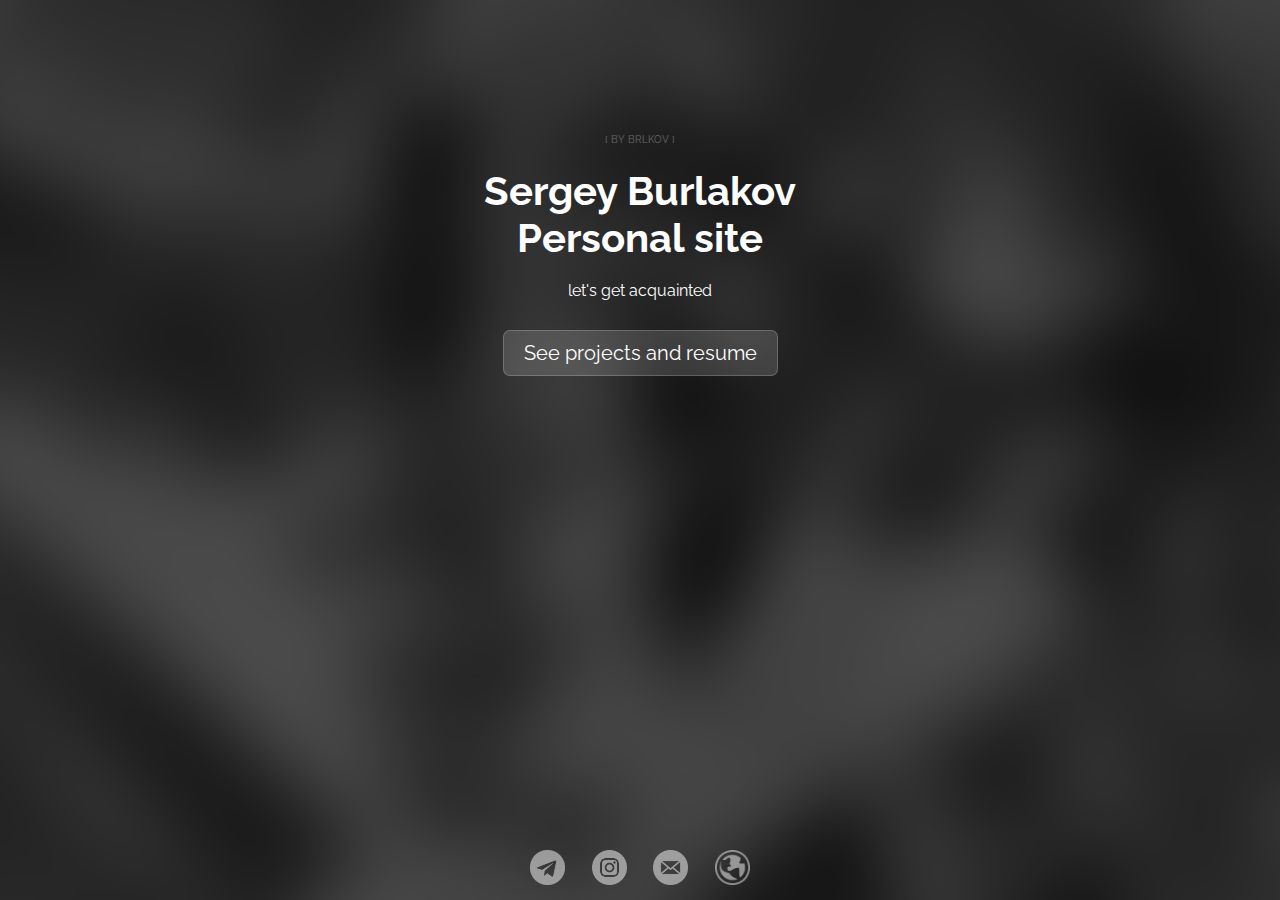
<file: index.html>
<!DOCTYPE html>
<html lang="en">

<head>
    <meta charset="UTF-8">
    <title>Start</title>
    <link rel="stylesheet" href="style.css">
    <link href="https://fonts.googleapis.com/css2?family=Raleway:wght@100&display=swap" rel="stylesheet">
    <meta name="viewport" content="width=device-width, initial-scale=1">
</head>


<body>

<div class="center">
    <small>[ BY BRLKOV ]</small>
    <h1>Sergey Burlakov<br>Personal site</h1>
    <p>let's get acquainted</p>
    <div class="main-button">
        <a href="home">See projects and resume</a>
    </div>
</div>

<div class="links">
    <div class="icons-container">
        <a target="_blank" href="https://www.t.me/brlkov"><img src="images/telegram.png" alt="#"></a>
        <a target="_blank" href="https://www.instagram.com/brlkov/"><img src="images/instagram.png" alt="#"></a>
        <a target="_blank" href="mailto:sergeyburlakovspb@gmail.com"><img src="images/mail.png" alt="#"></a>
        <button id="lang">
            <img src="images/lang.png" alt="">
        </button>
    </div>
</div>

<script src="script.js"></script>

</body>

</html>
</file>
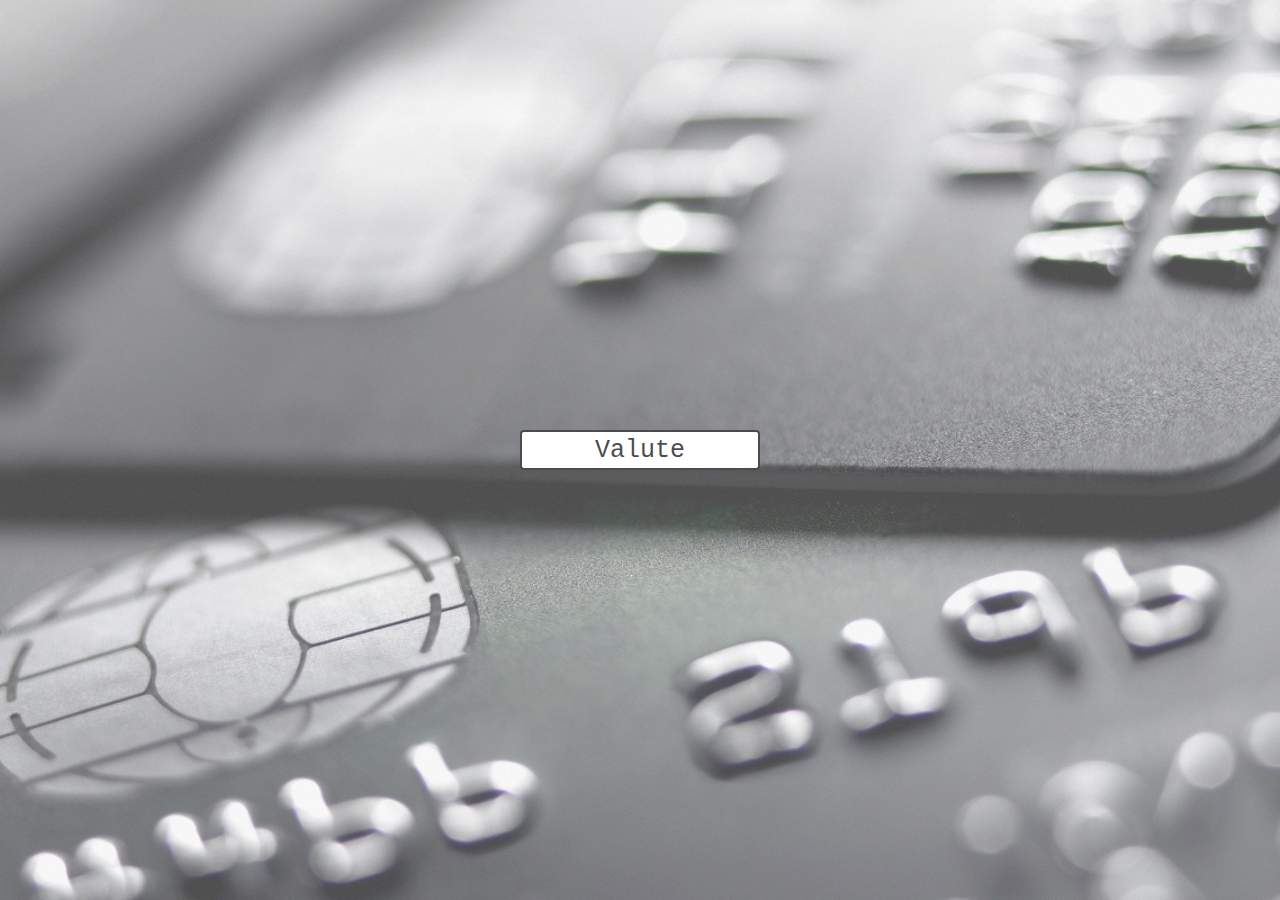
<file: converter/index.html>
<!DOCTYPE html>
<html lang="en">
<head>
    <meta charset="UTF-8">
    <title>Valute converter</title>
    <link rel="stylesheet" href="converter-style.css">
    <link href="https://fonts.googleapis.com/css2?family=Raleway:wght@100&display=swap" rel="stylesheet">
    <meta name="viewport" content="width=device-width, initial-scale=1">
</head>

<body>


<div class="converter">
    <div class="dropdown">
        <button class="dropdown-button">Valute</button>
        <div class="dropdown-content">
            <div class="buttons">
                <button id="valute-1">USD</button>
                <button id="valute-2">EUR</button>
                <button id="valute-3">BYN</button>
            </div>
        </div>
    </div>

    <div class="calc">
        <p>Current course</p>
        <p id="course"></p>
        <div class="input">
            <input type="text" placeholder="Calculate" autocomplete="off" class="inp">
            <button class="search-button"><img src="../images/search-button.png" width="20px" height="20px" alt=""></button>
        </div>
        <p id="result"></p>
    </div>
</div>


<script src="converter-script.js" defer></script>

</body>

</html>
</file>
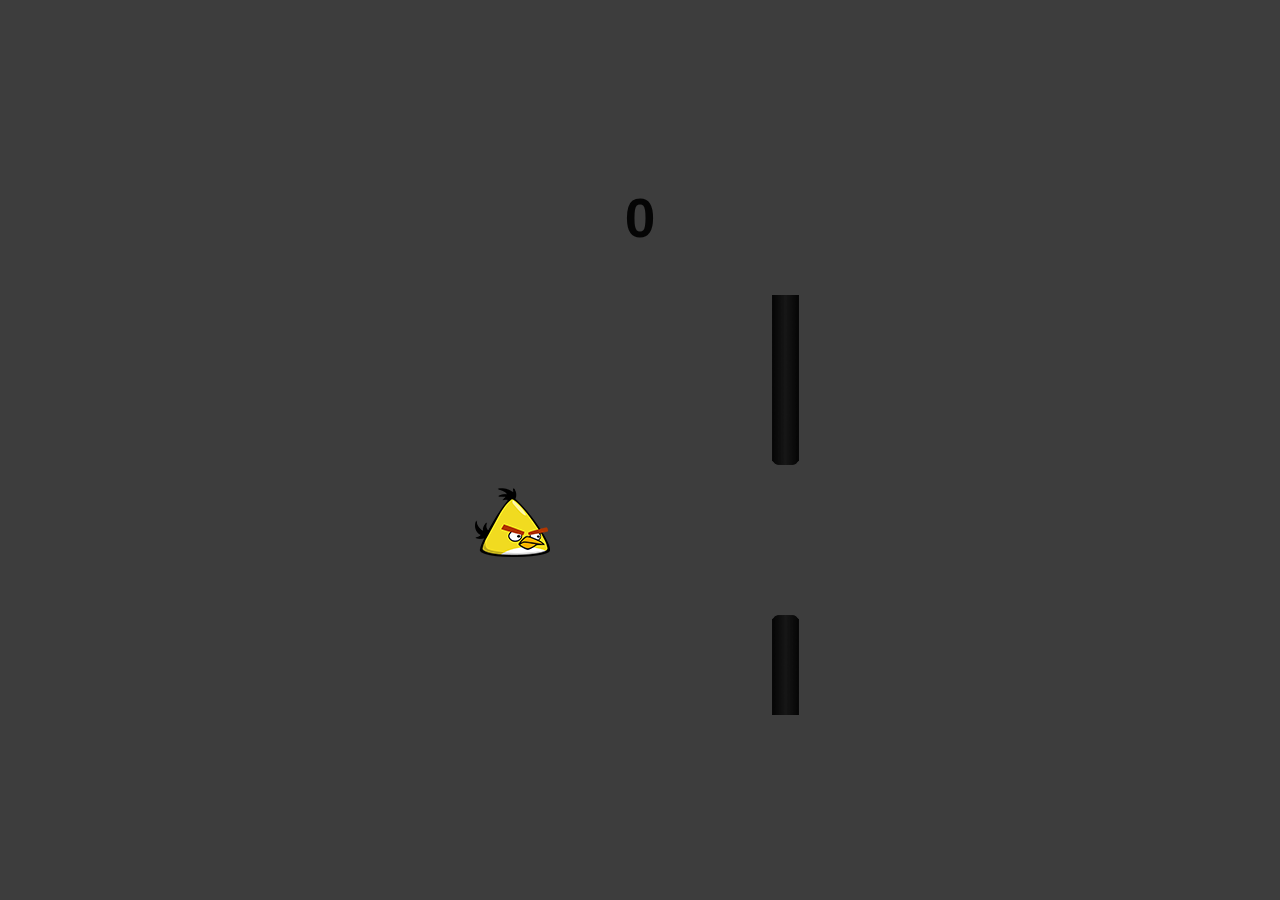
<file: flappy-angry/index.html>
<!DOCTYPE html>
<html lang="en">
<head>
    <meta charset="UTF-8">
    <title>Flappy Angry</title>
    <link rel="stylesheet" href="flappy-style.css">
    <link href="https://fonts.googleapis.com/css2?family=Raleway:wght@100&display=swap" rel="stylesheet">
    <meta name="viewport" content="width=device-width, initial-scale=1">
</head>


<body>

<div id="counter">0</div>

<canvas class="canvas" width="350px" height="420px"></canvas>

<script src="flappy-script.js" defer></script>

</body>

</html>
</file>
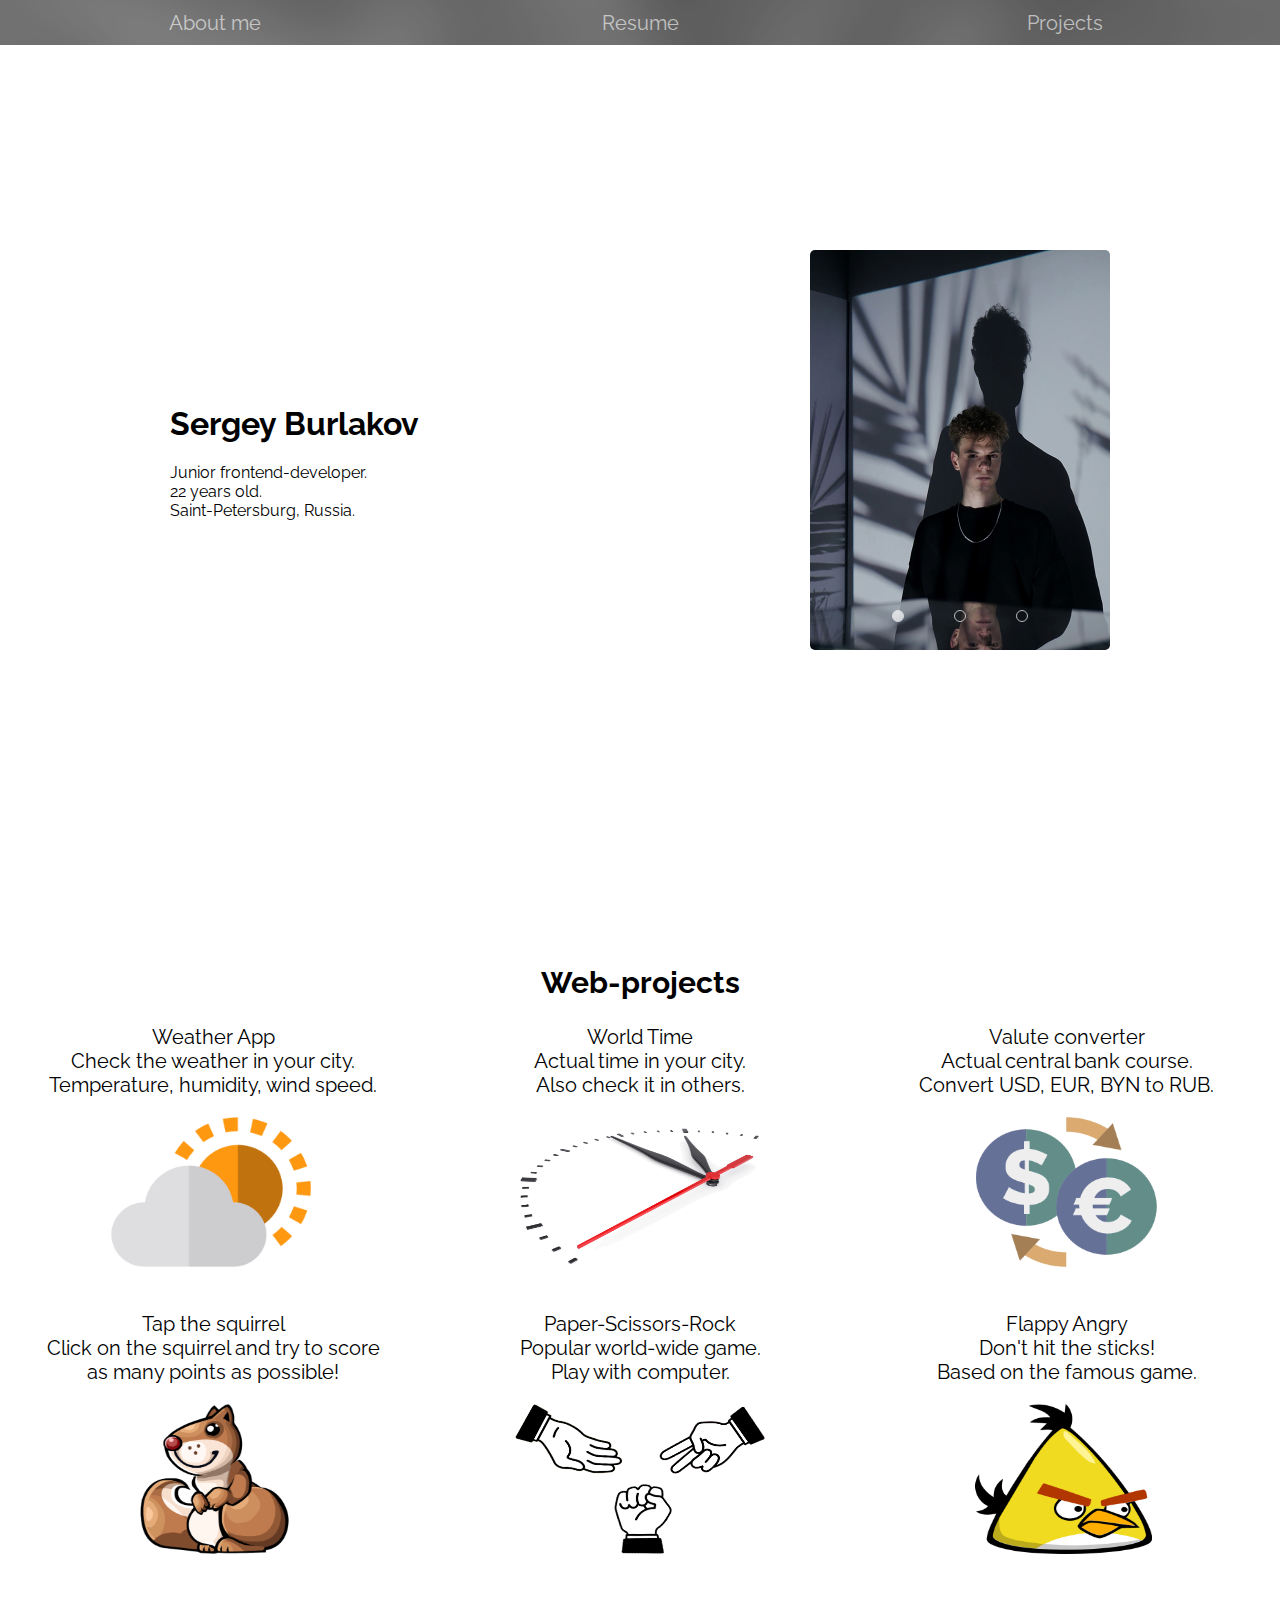
<file: home/index.html>
<!DOCTYPE html>
<html lang="en">

<head>
    <meta charset="UTF-8">
    <title>Home</title>
    <link rel="stylesheet" href="home-style.css">
    <link href="https://fonts.googleapis.com/css2?family=Raleway:wght@100&display=swap" rel="stylesheet">
    <meta name="viewport" content="width=device-width, initial-scale=1">
</head>


<body>

<header>
    <section>
        <button id="ab">About me</button>
        <a target="_blank" href="https://spb.hh.ru/resume/98fa2325ff09b234dd0039ed1f684b52475a6c">Resume</a>
        <button id="pr">Projects</button>
    </section>
</header>


<main class="about">
    <div class="info">
        <h1>Sergey Burlakov</h1>
        <p>Junior frontend-developer.<br>22 years old.<br>Saint-Petersburg, Russia.</p>
    </div>

    <div class="photo">
        <div class="slides">
            <input type="radio" id="rad1">
            <input type="radio" id="rad2">
            <input type="radio" id="rad3">

            <div id="slide1"><img src="../images/1.JPG" alt=""></div>
            <div id="slide2"><img src="../images/2.JPG" alt=""></div>
            <div id="slide3"><img src="../images/3.JPG" alt=""></div>

        </div>

        <div class="navigation-manual">
            <label for="rad1" id="manual-btn1"></label>
            <label for="rad2" id="manual-btn2"></label>
            <label for="rad3" id="manual-btn3"></label>
        </div>

    </div>

</main>



<main class="projects">
    <h2 id="projectsBegin">Web-projects</h2>
    <section>
        <a id="pr1" href="../weather">
            <div>
                <p>Weather App<br>Check the weather in your city.<br>Temperature, humidity, wind speed.</p>
                <img src="../images/weather.png" alt="">
            </div>
        </a>

        <a id="pr2" href="../world-time">
            <div>
                <p>World Time<br>Actual time in your city.<br>Also check it in others.</p>
                <img src="../images/time.png" alt="">
            </div>
        </a>

        <a id="pr3" href="../converter">
            <div>
                <p>Valute converter<br>Actual central bank course.<br>Convert USD, EUR, BYN to RUB.</p>
                <img src="../images/converter.png" alt="">
            </div>
        </a>

        <a id="pr4" href="../tap-the-squirrel">
            <div>
                <p>Tap the squirrel<br>Click on the squirrel and try to score<br>as many points as possible!</p>
                <img src="../images/squirrel.png" alt="">
            </div>
        </a>

        <a id="pr5" href="../paper-siccorse-rock">
            <div>
                <p>Paper-Scissors-Rock<br>Popular world-wide game.<br>Play with computer.</p>
                <img src="../images/paper-siccorse-rock.png" alt="">
            </div>
        </a>

        <a id="pr6" href="../flappy-angry">
            <div>
                <p>Flappy Angry<br>Don't hit the sticks!<br>Based on the famous game.</p>
                <img src="../images/bird.png" alt="">
            </div>
        </a>

    </section>

</main>


<footer>
    <div class="links">
        <div class="icons-container">
            <a target="_blank" href="https://www.t.me/brlkov"><img src="../images/telegram.png" alt=""></a>
            <a target="_blank" href="https://www.instagram.com/brlkov/"><img src="../images/instagram.png" alt=""></a>
            <a target="_blank" href="mailto:sergeyburlakovspb@gmail.com"><img src="../images/mail.png" alt=""></a>
            <button id="lang">
                <img src="../images/lang.png" alt="">
            </button>
        </div>
    </div>
</footer>

<script src="home-script.js" defer></script>

</body>

</html>
</file>
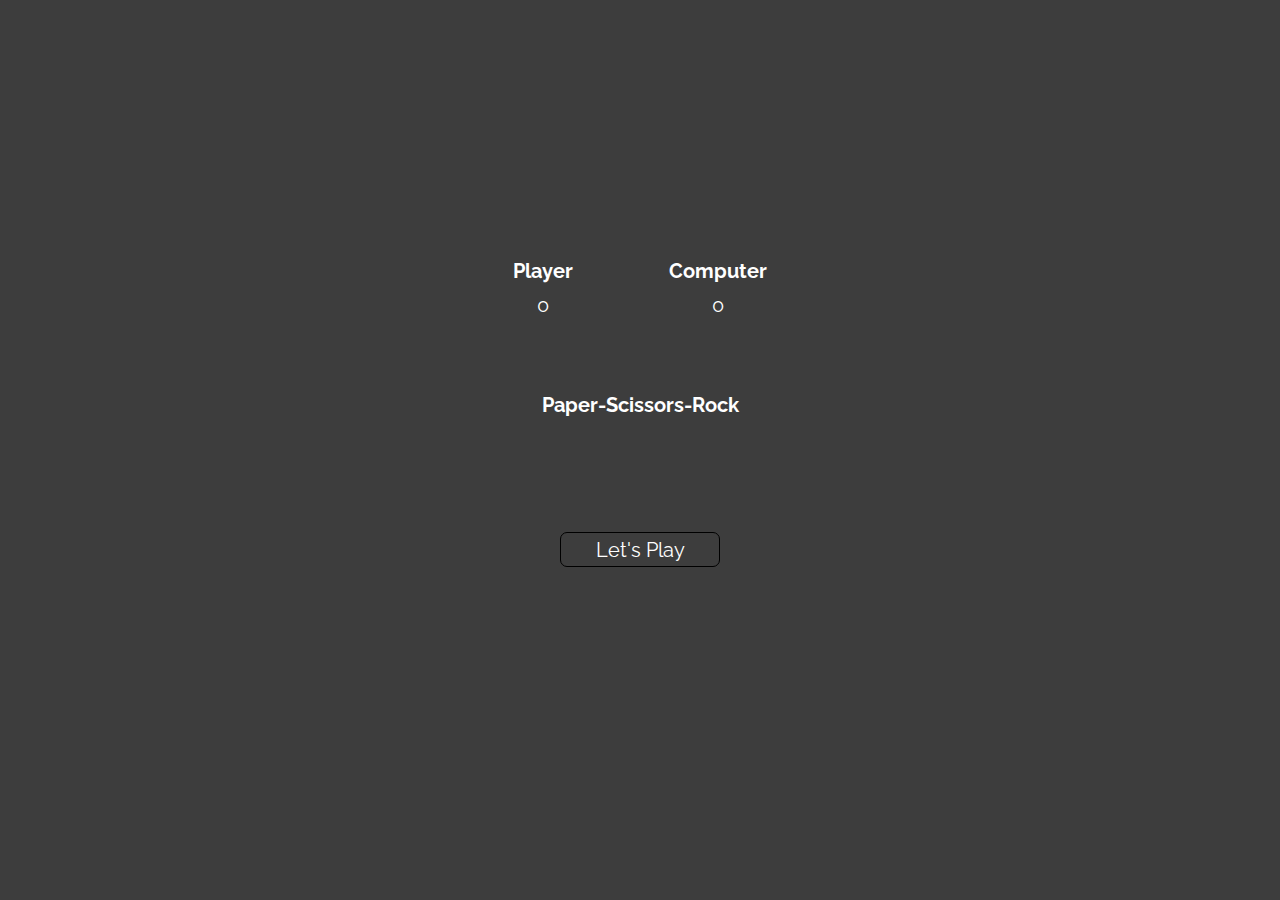
<file: paper-siccorse-rock/index.html>
<!DOCTYPE html>
<html lang="en">
<head>
    <meta charset="UTF-8">
    <title>Paper-Scissors-Rock</title>
    <link rel="stylesheet" href="paper-style.css">
    <link href="https://fonts.googleapis.com/css2?family=Raleway:wght@100&display=swap" rel="stylesheet">
    <meta name="viewport" content="width=device-width, initial-scale=1">
</head>

<body>

<div class="game">
    <div class="score">
        <div class="player-score">
            <h2>Player</h2>
            <p>0</p>
        </div>
        <div class="computer-score">
            <h2>Computer</h2>
            <p>0</p>
        </div>
    </div>

    <div id="intro">
        <h1>Paper-Scissors-Rock</h1>
        <button>Let's Play</button>
    </div>

    <div id="match">
        <h2 class="winner">Choose an option</h2>
        <div class="hands">
            <img class="player-hand" src="../images/rock.png" alt="" />
            <img class="computer-hand" src="../images/rock.png" alt="" />
        </div>
        <div class="options">
            <button class="rock">rock</button>
            <button class="paper">paper</button>
            <button class="scissors">scissors</button>
        </div>
    </div>
</div>


<script src="paper-script.js" defer></script>

</body>

</html>
</file>
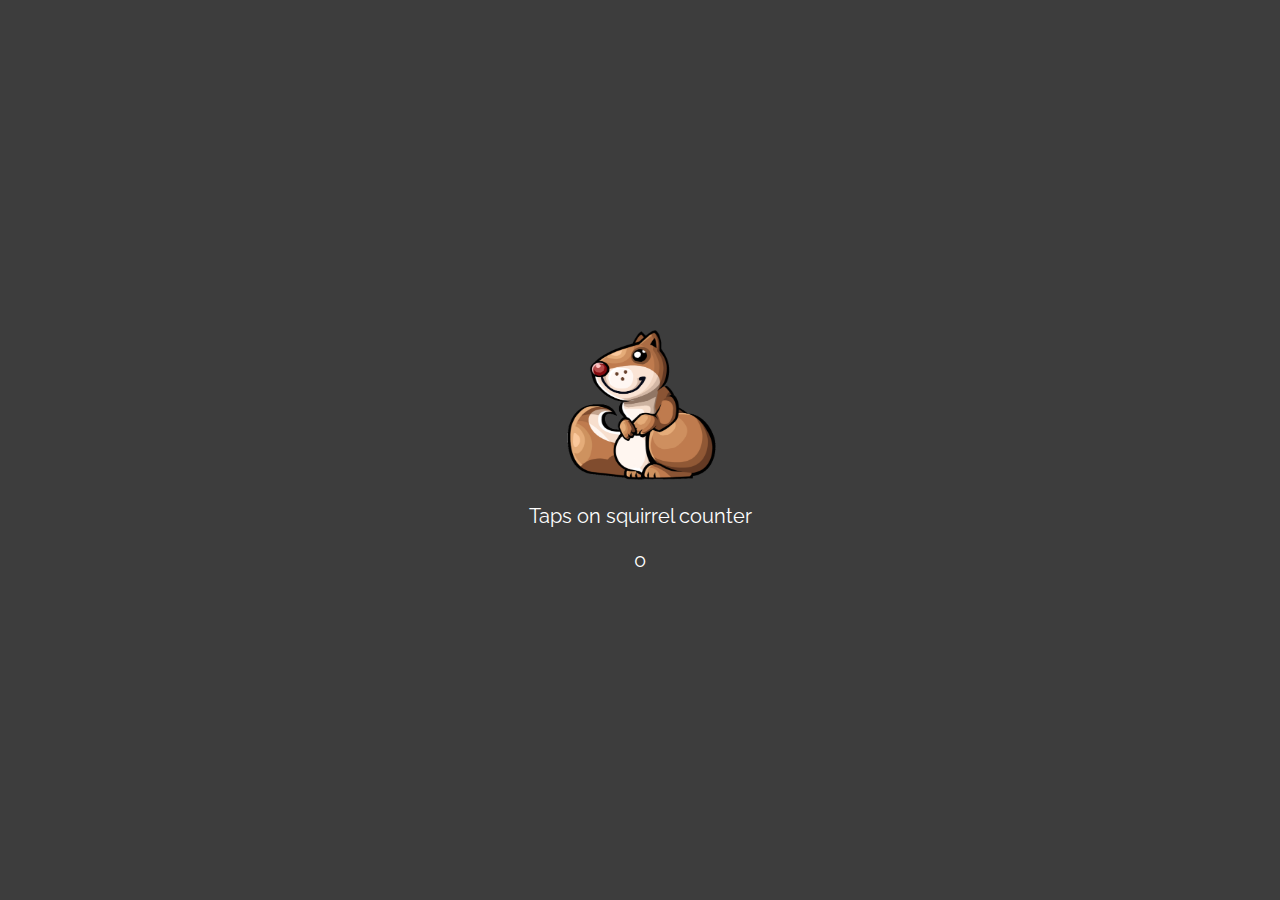
<file: tap-the-squirrel/index.html>
<!DOCTYPE HTML>
<html lang="en">

<head>
    <meta charset="UTF-8">
    <title>Tap the squirrel</title>
    <link rel="stylesheet" href="game-style.css">
    <link href="https://fonts.googleapis.com/css2?family=Raleway:wght@100&display=swap" rel="stylesheet">
    <meta name="viewport" content="width=device-width, initial-scale=1">
</head>


<body>

<button id="btn"><img src="../images/squirrel.png" alt=""></button>
<p>Taps on squirrel counter</p>
<p id="count">0</p>

<script src="game-script.js"></script>

</body>

</html>
</file>
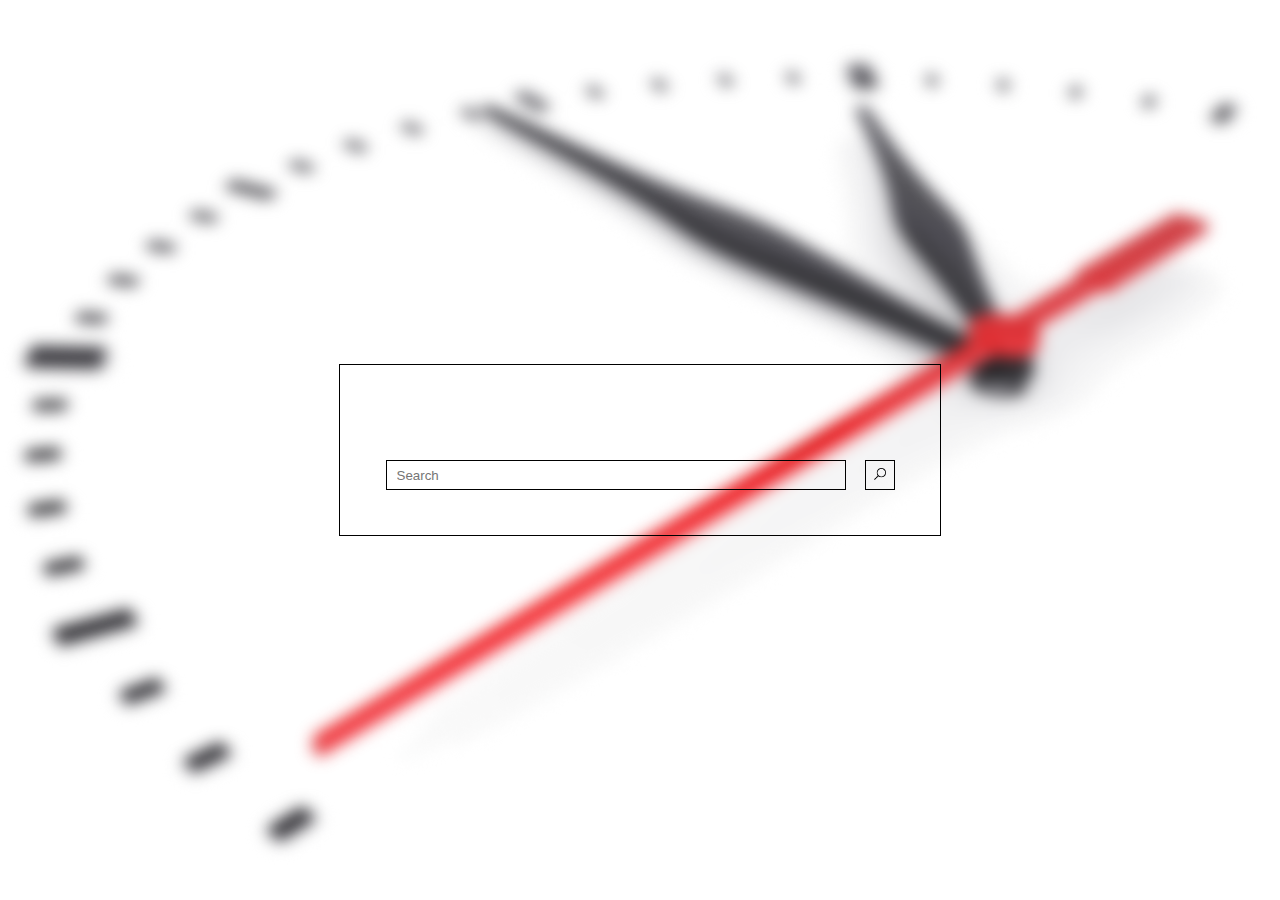
<file: world-time/index.html>
<!DOCTYPE html>
<html lang="en">
<head>
    <meta charset="UTF-8">
    <title>World Time</title>
    <link rel="stylesheet" href="time-style.css">
    <link href="https://fonts.googleapis.com/css2?family=Raleway:wght@100&display=swap" rel="stylesheet">
    <meta name="viewport" content="width=device-width, initial-scale=1">
</head>

<body>

<div class="worldTime">

    <div class="currentTime">
        <p id="description"></p>
        <h2 id="time"></h2>
    </div>

    <div class="cities">
        <div id="moscow">
            <p></p>
            <h2></h2>
        </div>
        <div id="london">
            <p></p>
            <h2></h2>
        </div>
        <div id="new-york">
            <p></p>
            <h2></h2>
        </div>
        <div id="tokyo">
            <p></p>
            <h2></h2>
        </div>
    </div>

    <div class="search">
        <input type="text" placeholder="Search" autocomplete="off" class="search-bar">
        <button class="search-button"><img src="../images/search-button.png" width="12px" height="12px" alt=""></button>
    </div>

    <div id="searched-city">
        <p></p>
        <h2></h2>
    </div>

</div>


<!--<div id="searched-city">-->
<!--    <div id="sc1">-->
<!--        <p></p>-->
<!--        <h2></h2>-->
<!--    </div>-->

<!--    <div id="sc2">-->
<!--        <p></p>-->
<!--        <h2></h2>-->
<!--    </div>-->

<!--    <div id="sc3">-->
<!--        <p></p>-->
<!--        <h2></h2>-->
<!--    </div>-->
<!--</div>-->


<script src="time-script.js" defer></script>

</body>

</html>
</file>
<file: style.css>
html {
    background: url("images/background.jpg") no-repeat center center;
    height: 100vh;
    background-size: cover;
}
body {
    margin: 0;
}

.center {
    text-align: center;
    width: 100%;
    padding: 0;
    margin-top: 10%;
    font-family: Raleway, sans-serif;
    color: white;
}
.center small {
    font-size: 10px;
    padding: 0 0;
    margin: 0 0;
    opacity: 30%;
}
.center h1 {
    font-size: 40px;
    padding: 0 0;
    margin-top: 20px;
    margin-bottom: 20px;
}
.center p {
    padding: 0 0;
    margin: 0 0;
}



.center .main-button  {
    display: inline-block;
    padding: 10px 10px;
    margin-top: 30px;
    background: rgba(255, 255, 255, .15);
    border: 1px solid rgba(255, 255, 255, .2);
    border-radius: 7px;
    transition: 0.8s;
    font-size: 20px;
}
.center .main-button:hover {
    transform: scale(1.1);
    transition: 0.3s;
}
.center .main-button a{
    padding: 10px 10px;
}
.center .main-button a:link {
    color: white;
    text-decoration: none;
}
.center .main-button a:visited {
    color: white;
    text-decoration: none;
}
.center .main-button a:hover {
    color: white;
    text-decoration: none;
}



.links {
    display: flex;
    justify-content: center;
    width: 100%;
    position: fixed;
    bottom: 15px;
}
.icons-container {
    width: 220px;
    display: flex;
    justify-content: space-between;
}
.links img:hover {
    opacity: 0.8;
}
.links img {
    display: block;
    width: 35px;
    height: 35px;
    opacity: 0.5;
    transition: all 0.5s;
}
.icons-container button {
    background: none;
    border: none;
    padding: 0;
    margin: 0;
    cursor: pointer;
}


@media (max-width: 500px) {
    .center {
        margin-top: 25%;
    }
}
</file>
<file: converter/converter-style.css>
html {
    background: url("../images/dollars.jpg") no-repeat center center;
    background-size: cover;
    font-family: "Courier New", sans-serif;
    font-size: 25px;
    opacity: 0.7;
}
body {
    margin: 0;
}

.converter {
    height: 100vh;
    display: flex;
    flex-direction: column;
    align-items: center;
    justify-content: center;
}
button {
    font-family: "Courier New", sans-serif;
    color: black;
    background: white;
    border: 2px solid black;
    border-radius: 4px;
}
.dropdown {
    position: relative;
    display: inline-block;
    height: 40px;
    width: 240px;
}
.dropdown-button {
    height: 40px;
    width: 240px;
    padding: 0;
    font-size: 25px;
    margin-bottom: 10px;
}
.dropdown-content {
    height: 40px;
    width: 240px;
    display: none;
    position: absolute;
}
.buttons {
    display: flex;
    justify-content: space-between;
}
.dropdown-content button {
    height: 40px;
    width: 65px;
    padding: 0;
    font-size: 25px;
}
.dropdown-button:hover {
    background: #bbbbbb;
}
.dropdown-content button:hover {
    background: #bbbbbb;
}


.calc {
    display: none;
    margin-top: 60px;
}
.calc p {
    margin: 0 0 10px 0;
    padding: 2px 5px;
    color: black;
    background: white;
    border: 2px solid black;
    border-radius: 4px;
    transition: 2s;
}
.input {
    width: 240px;
    display: flex;
    justify-content: space-between;
}
.input input {
    height: 32px;
    width: 181px;
    padding: 2px 5px;
    border: 2px solid black;
    border-radius: 4px;
    font-family: "Courier New", sans-serif;
    font-size: 25px;
}
.input input:hover {
    background: #bbbbbb;
}
.search-button {
    height: 40px;
    width: 40px;
    padding: 0;
}
.search-button:hover {
    background: #bbbbbb;
}
#result {
    display: none;
    margin: 10px 0 0 0;
}
</file>
<file: flappy-angry/flappy-style.css>
html {
    background: url("../images/grey.png");
}

body {
    margin: 0;
    height: 100vh;
    display: flex;
    flex-direction: column;
    align-items: center;
    justify-content: center;
}

#counter {
    margin: 0 0 45px 0;
    font-family: Impact, sans-serif;
    font-size: 55px;
    font-weight: 900;
    color: #050505;
}
</file>
<file: home/home-style.css>
html {
    height: 100vh;
    font-family: Raleway, sans-serif;
    scroll-behavior: smooth;
    scrollbar-width: none !important;
    -ms-overflow-style: none !important;
    -webkit-scrollbar-width: none !important;
}
html::-webkit-scrollbar {
    height: 0;
    width: 0;
}
body {
    margin: 0;
}


header {
    position: fixed;
    opacity: 0.7;
    width: 100%;
    height: 45px;
    background: url("../images/background.jpg") no-repeat center center;
    background-size: cover;
}
header section {
    height: 45px;
    display: flex;
    align-items: center;
    justify-content: space-around;
}
header section a {
    flex: 1;
    text-align: center;
    color: white;
    font-size: 20px;
    opacity: 0.6;
    text-decoration: none;
}
header section button {
    flex: 1;
    text-align: center;
    color: white;
    font-size: 20px;
    opacity: 0.6;
    font-family: Raleway, sans-serif;
    background: none;
    border: none;
    cursor: pointer;
}
header section a:hover {
    opacity: 0.9;
}
header section button:hover {
    opacity: 0.9;
}
header section a:link {
    text-decoration: none;
}
header section a:visited {
    text-decoration: none;
}



.about {
    height: 100vh;
    display: flex;
    flex-wrap: wrap;
    align-items: center;
    justify-content: space-around;
}
.info {
    margin-top: 20px;
    width: 300px;
}
.photo {
    height: 400px;
    width: 300px;
    border-radius: 5px;
    overflow: hidden;
}
.slides {
    height: 400px;
    width: 900px;
    display: flex;
}
.slides input {
    display: none;
}
#slide1, #slide2, #slide3 {
    width: 300px;
    transition: 2s;
}
#slide1 img, #slide2 img, #slide3 img {
    height: 400px;
    width: 300px;
}
.navigation-manual {
    position: absolute;
    width: 300px;
    margin-top: -40px;
    display: flex;
    justify-content: center;
}
#manual-btn1, #manual-btn2, #manual-btn3 {
    padding: 5px;
    border: 1px solid white;
    border-radius: 6px;
    cursor: pointer;
    transition: 1.5s;
    opacity: 0.7;
    margin: 0 25px;
}
#manual-btn1 {
    background: white;
}



.projects {
    height: 100vh;
    font-size: 20px;
    color: black;
}
.projects h2 {
    text-align: center;
    margin: 0;
    padding: 65px 0 25px 0;
}
.projects section {
    display: flex;
    flex-wrap: wrap;
    align-items: center;
    justify-content: space-around;
}
.projects a {
    flex: 1 350px;
    margin-bottom: 40px;
    transition: 0.3s;
}
.projects a:hover {
    transform: scale(1.05);
    transition: 0.3s;
}
.projects div{
    text-align: center;
    transition: 0.3s;
}
.projects div p {
    margin: 0 0 20px 0;
}
.projects img {
    width: 250px;
    height: 150px;
}
.projects a:link {
    text-decoration: none;
    color: black;
}
.projects a:visited {
    text-decoration: none;
    color: black;
}



footer {
    transition: all 0.7s;
    opacity: 0;
    position: fixed;
    bottom: 0;
    height: 45px;
    width: 100%;
    background: url("../images/background.jpg") no-repeat center center;
    background-size: cover;
}
footer:hover {
    opacity: 0.7;
}
.links {
    display: flex;
    justify-content: center;
    width: 100%;
    position: fixed;
    bottom: 5px;
}
.links a {
    height: 35px;
    width: 35px;
    padding: 0;
}
.icons-container {
    width: 220px;
    display: flex;
    justify-content: space-between;
}
.links img:hover {
    opacity: 0.8;
}
.links img {
    display: block;
    width: 35px;
    height: 35px;
    opacity: 0.5;
    transition: all 0.5s;
}
.icons-container button {
    background: none;
    border: none;
    padding: 0;
    margin: 0;
    cursor: pointer;
}
</file>
<file: paper-siccorse-rock/paper-style.css>
body {
    display: flex;
    align-items: center;
    justify-content: center;
    height: 100vh;
    margin: 0;
    padding: 0;
    box-sizing: border-box;
    background: #3d3d3d;
    font-family: Raleway, sans-serif;
}

.game {
    display: flex;
    flex-direction: column;
    justify-content: space-around;
    height: 400px;
    width: 350px;
}

.score {
    color: white;
    height: 60px;
    display: flex;
    justify-content: space-around;
    align-items: center;
}
.score h2 {
    font-size: 20px;
    margin: 0 0 10px 0;
}
.score p {
    text-align: center;
    font-size: 20px;
    margin: 0;
}

#intro {
    color: white;
    height: 290px;
    display: flex;
    flex-direction: column;
    align-items: center;
    justify-content: space-around;
    transition: 2s;
    overflow: hidden;
}
#intro h1 {
    font-size: 20px;
    margin: 0;
}
#intro button {
    width: 160px;
    height: 35px;
    padding: 0;
    background: none;
    border: 1px solid black;
    color: white;
    text-align: center;
    font-family: Raleway, sans-serif;
    font-size: 20px;
    border-radius: 7px;
    cursor: pointer;
}
#intro button:hover {
    background: black;
}

#match button {
    width: 100px;
    height: 35px;
    background: none;
    border: 1px solid black;
    color: white;
    text-align: center;
    font-family: Raleway, sans-serif;
    font-size: 20px;
    border-radius: 7px;
    cursor: pointer;
    padding: 0;
}
#match button:hover {
    background: black;
}

#match {
    display: flex;
    flex-direction: column;
    justify-content: space-around;
    height: 0;
    transition: 2s;
    overflow: hidden;
}
.winner {
    color: white;
    text-align: center;
    font-size: 20px;
    margin: 0;
}

.hands,
.options {
    display: flex;
    justify-content: space-around;
    align-items: center;
}

.player-hand {
    transform: rotateY(180deg);
}
</file>
<file: tap-the-squirrel/game-style.css>
html {
    background: #3d3d3d;
    font-family: Raleway, sans-serif;
}

body {
    height: 100vh;
    display: flex;
    flex-direction: column;
    justify-content: center;
    align-items: center;
    background: #3d3d3d;
    font-size: 20px;
    color: white;
    margin: 0;
}

#count {
    margin: 0;
}

button {
    background: #3d3d3d;
    border: none;
    outline: #3d3d3d;
}

img {
    width: 250px;
    height: 150px;
}
</file>
<file: world-time/time-style.css>
html {
    background: url("../images/time-background.png") no-repeat center center;
    background-size: cover;
    font-family: monospace;
    font-size: 20px;
}

body {
    margin: 0;
    height: 100vh;
    display: flex;
    flex-direction: column;
    align-items: center;
    justify-content: space-around;
}

h2 {
    font-weight: normal;
}

.worldTime {
    border: 1px solid black;
    width: 90%;
    max-width: 600px;
    display: flex;
    flex-wrap: wrap;
    flex-direction: column;
    align-items: center;
    justify-content: space-around;
    transition: 1s;
}

.currentTime {
    text-align: center;
}

.cities {
    width: inherit;
    display: flex;
    align-items: center;
    justify-content: space-around;
    flex-wrap: wrap;
}
.cities div {
    text-align: center;
    min-height: 70px;
    min-width: 120px;
    flex: 2;
}
.cities div p {
    margin: 0;
}

.search {
    margin: 0 0 20px 0;
    width: 88%;
    display: flex;
    justify-content: space-around;
}
.search button {
    height: 30px;
    width: 30px;
    margin: 0;
    padding: 0;
    background: none;
    border: 1px solid black;
}
.search button:hover {
    transform: scale(1.05);
}
.search input {
    height: 24px;
    width: calc(100% - 90px);
    margin: 0;
    background: none;
    border: 1px solid black;
    border-radius: 0;
    padding: 2px 10px;
}
.search input:hover {
    transform: scale(1.02);
}

#searched-city {
    text-align: center;
}
#searched-city p {
    margin: 0;
}
</file>
